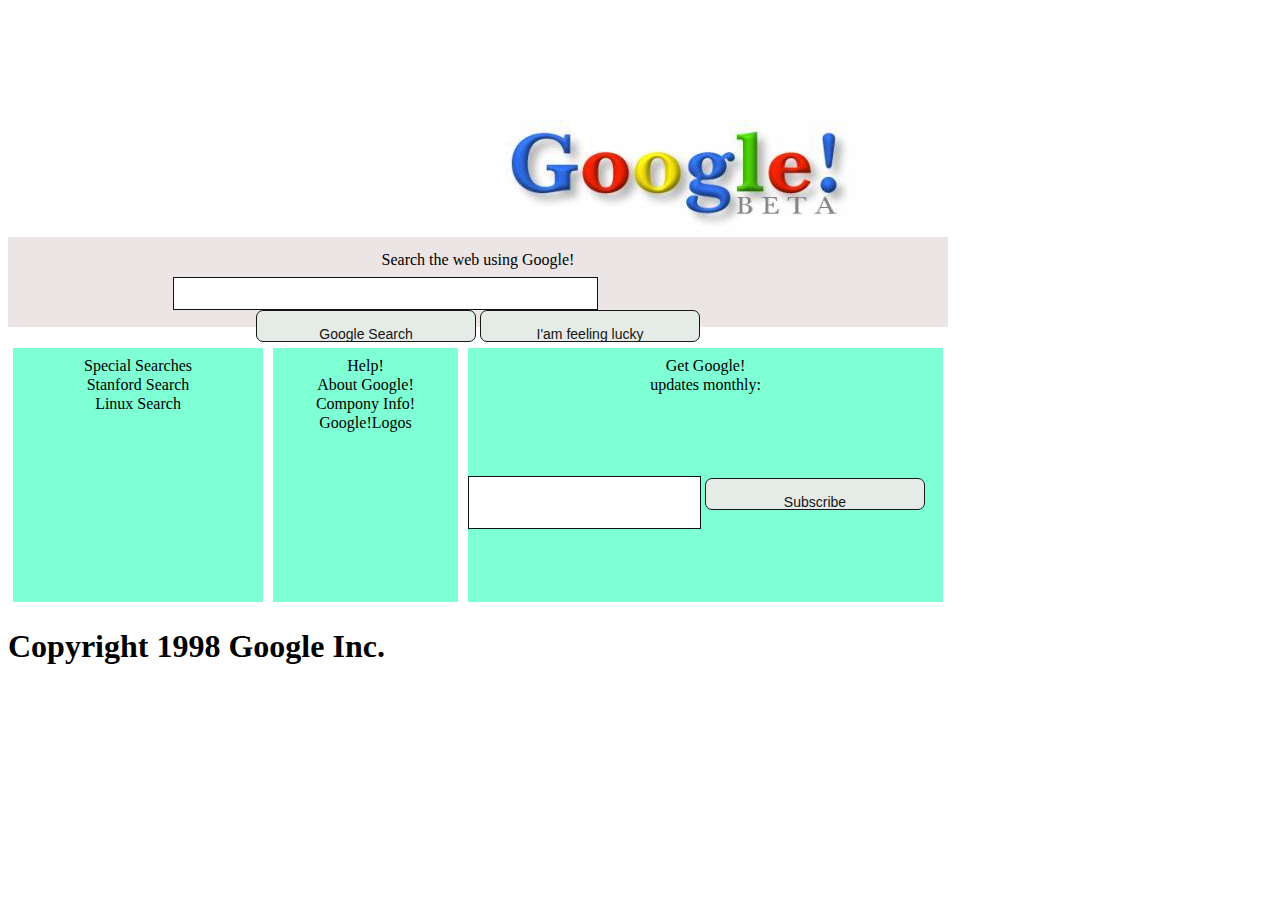
<file: GoogleTasarım-Odev3/index.html>
<!DOCTYPE html>
<html lang="en">
<head>
    <meta charset="UTF-8">
    <meta name="viewport" content="width=device-width, initial-scale=1.0">
    <title>Google Search</title>
    <link rel="stylesheet" href="google.css">
</head>
<body>
    <div class="image_style">
       <img src="google.jpg" alt=""> 
    </div>
    <div class="box1">
         <p>Search the web using Google!</p>
         <input type="text" title="ara" class="s-input">
         <button class="button">Google Search</button>
         <button class="button">I'am feeling lucky</button>
    </div>
    <div class="menuler">
        <div class="box2">
             <p>Special Searches</p>
             <p><a href="https://online.stanford.edu/search"></a>
                Stanford Search
             </p>
             <p><a href="https://www.plesk.com/blog/various/find-files-in-linux-via-command-line/"></a>
                Linux Search
             </p>
        </div>
        <div class="box3">
              <p><a href="https://support.google.com/"></a>
                Help!          
             </p>
             <p><a href="https://about.google/"></a>
                About Google!          
             </p>
             <p><a href="https://www.google.com/business/"></a>
                Compony Info!          
             </p>
             <p><a href="https://doodles.google/"></a>
                Google!Logos          
             </p>
        </div>
        <div class="box4">
             <p>Get Google!</p>
             <p>updates monthly:</p>
             <input style="text-align: center;" title="email" class="s-input1">
             <button class="button">Subscribe</button>
        </div>
    </div>
    <footer>
        <div class="altbilgi">
              <h1>Copyright 1998 Google Inc.</h1>
        </div>
    </footer>

      
</body>
</html>
</file>
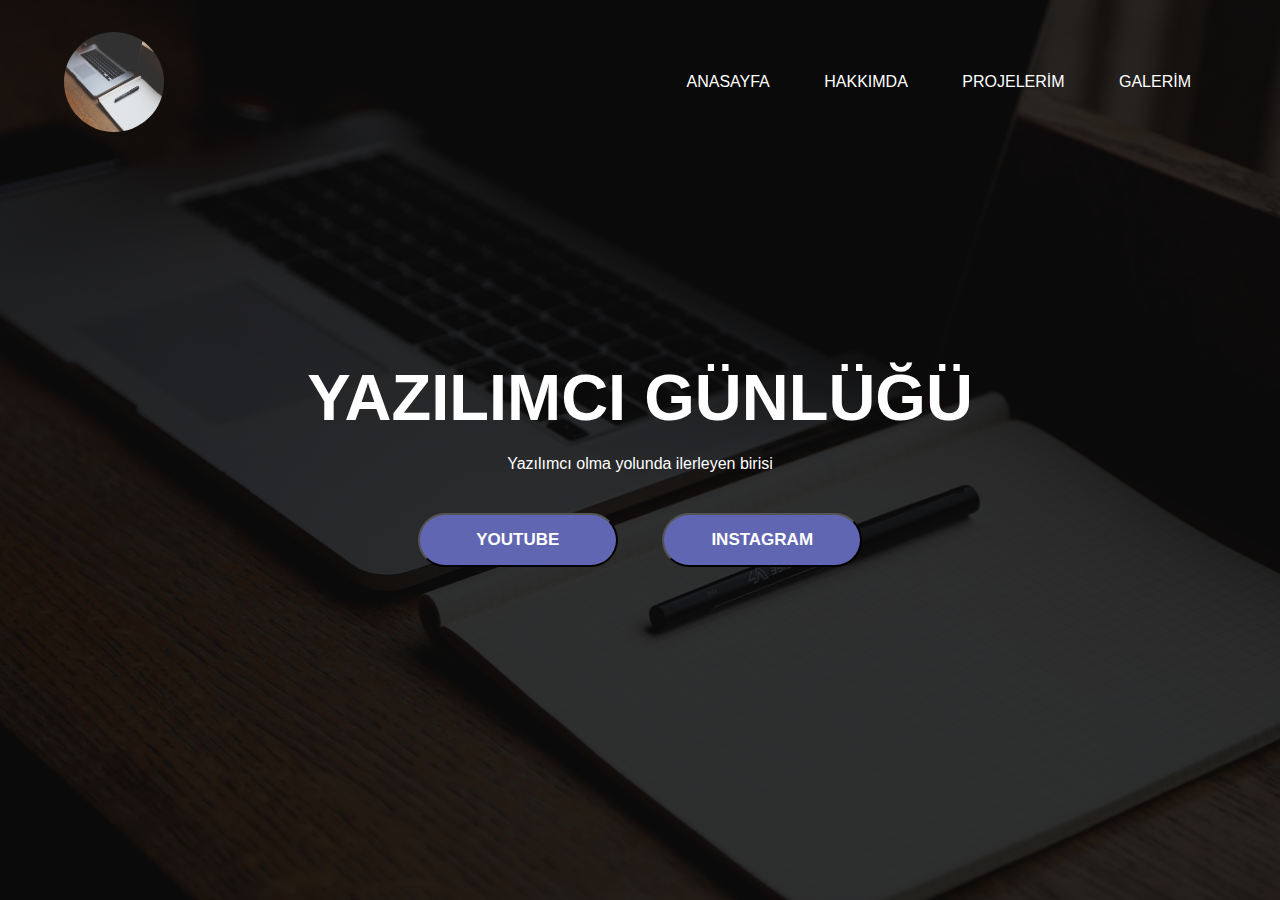
<file: Proje Odev/index.html>
<!DOCTYPE html>
<html lang="en">
<head>
    <meta charset="UTF-8">
    <meta name="viewport" content="width=device-width, initial-scale=1.0">
    <title>Document</title>
    <link rel="stylesheet" href="style.css">
</head>
<body>
    <div class="banner">
         <div class="navbar">
            <img src="bilgisayar.jpg" alt="" class="logo" width="100" height="100">
            <ul>
                <li><a href="#">ANASAYFA</a></li>
                <li><a href="#">HAKKIMDA</a></li>
                <li><a href="#">PROJELERİM</a></li>
                <li><a href="#">GALERİM</a></li>
            </ul>
         </div>
         <div class="content">
            <h1>YAZILIMCI GÜNLÜĞÜ</h1>
            <p>Yazılımcı olma yolunda ilerleyen birisi</p>
            <button type="button">YOUTUBE</button>
            <button type="button">INSTAGRAM</button>
        </div>
    </div>
</body>
</html>
</file>
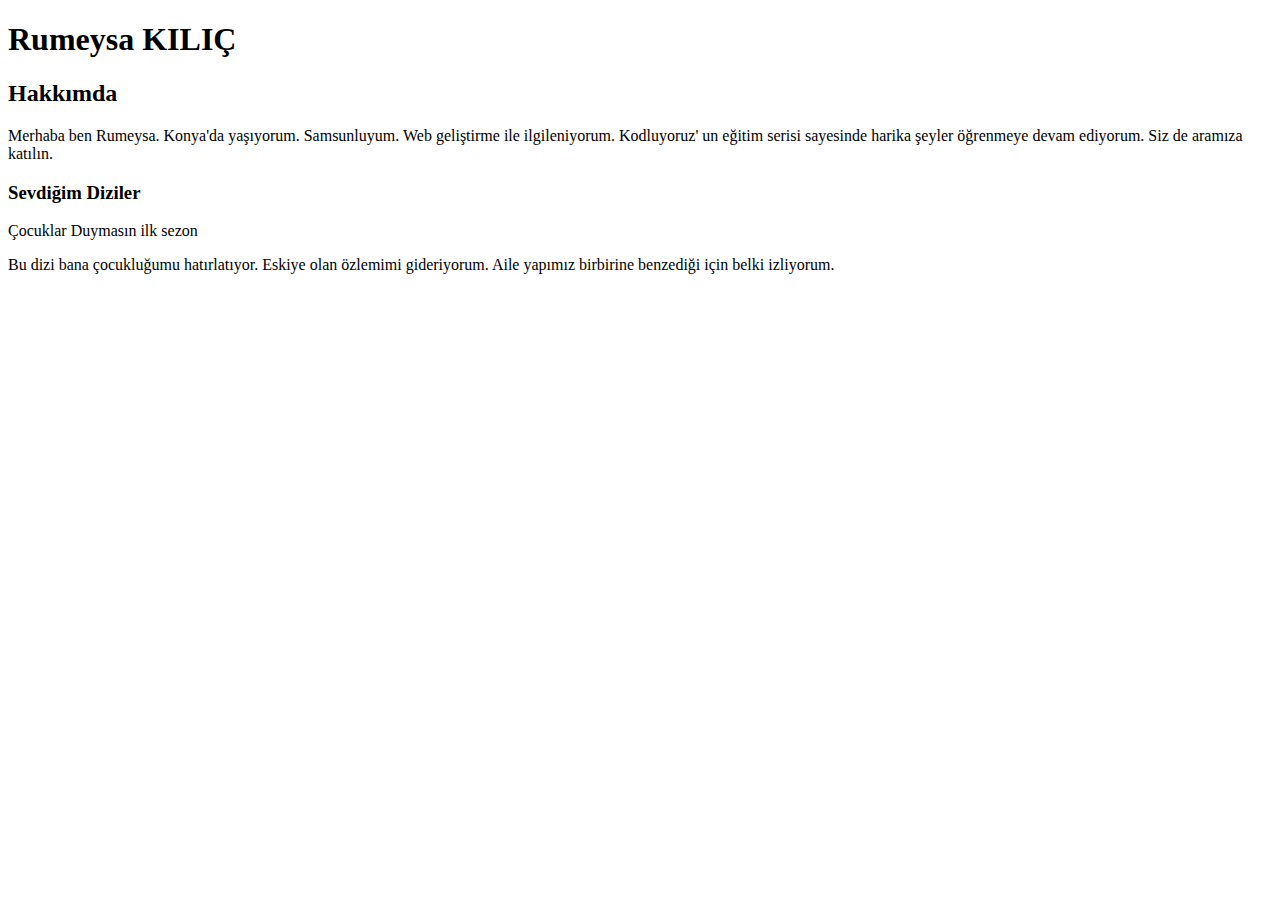
<file: Web Sitesi/index.html>
<!DOCTYPE html>
<html>
    <h1>Rumeysa KILIÇ</h1>
    <h2>Hakkımda</h2>
        <p> Merhaba ben Rumeysa. Konya'da yaşıyorum. Samsunluyum. Web geliştirme ile ilgileniyorum.
            Kodluyoruz' un eğitim serisi sayesinde harika şeyler öğrenmeye devam ediyorum. Siz de aramıza katılın.
        </p>
    <h3>Sevdiğim Diziler</h3>
       <p>Çocuklar Duymasın ilk sezon </p>
       <p>Bu dizi bana çocukluğumu hatırlatıyor. Eskiye olan özlemimi gideriyorum.
        Aile yapımız birbirine benzediği için belki izliyorum.
       </p>
</html>
</file>
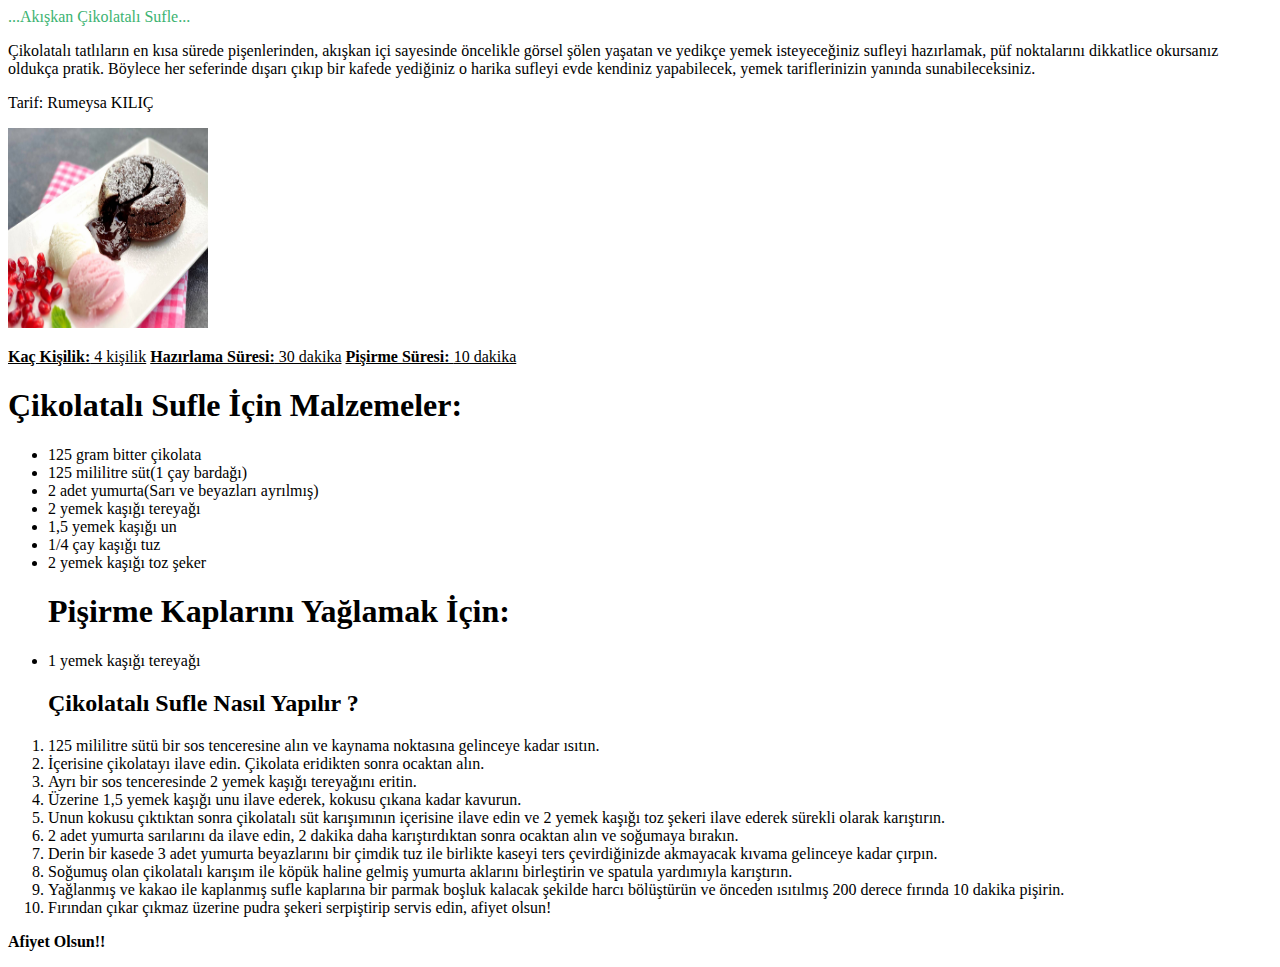
<file: YemekTarifi/index.html>
<!DOCTYPE html>
<html lang="tr">
<head>
    <meta charset="UTF-8">
    <meta name="viewport" content="width=device-width, initial-scale=1.0">
    <title>Sufle Tarifi</title>
</head>
<body>
    <header style="color:MediumSeaGreen;"<strong>...Akışkan Çikolatalı Sufle...</strong></header>
    <p>
        Çikolatalı tatlıların en kısa sürede pişenlerinden, akışkan içi sayesinde öncelikle görsel şölen yaşatan ve yedikçe yemek isteyeceğiniz sufleyi hazırlamak, püf noktalarını dikkatlice okursanız oldukça pratik. Böylece her seferinde dışarı çıkıp bir kafede yediğiniz o harika sufleyi evde kendiniz yapabilecek, yemek tariflerinizin yanında sunabileceksiniz.
    </p>
    <p>Tarif: Rumeysa KILIÇ</p>
    <img width="200" height="200"  src="cikolatali-sufle.jpg" alt="Sufle">
<main>
    <p><u> <strong>Kaç Kişilik:</strong> 4 kişilik</u>   <u> <strong> Hazırlama Süresi:</strong> 30 dakika</u> <u><strong>Pişirme Süresi: </strong>10 dakika</u></p>
    <article>
    <h1>Çikolatalı Sufle İçin Malzemeler:</h1>
    <ul>
        <li>125 gram bitter çikolata</li>
        <li>125 mililitre süt(1 çay bardağı)</li>
        <li>2 adet yumurta(Sarı ve beyazları ayrılmış)</li>
        <li>2 yemek kaşığı tereyağı</li>
        <li>1,5 yemek kaşığı un</li>
        <li>1/4 çay kaşığı tuz</li>
        <li>2 yemek kaşığı toz şeker</li>
        <h1><strong>Pişirme Kaplarını Yağlamak İçin:</strong></h1>
        <li>1 yemek kaşığı tereyağı</li>
    </ul>
    </article>
    <article>
    <ol>
        <h2><strong>Çikolatalı Sufle Nasıl Yapılır ?</strong></h2>
        <li>125 mililitre sütü bir sos tenceresine alın ve kaynama noktasına gelinceye kadar ısıtın.</li>
        <li>İçerisine çikolatayı ilave edin. Çikolata eridikten sonra ocaktan alın.</li>
        <li>Ayrı bir sos tenceresinde 2 yemek kaşığı tereyağını eritin.</li>
        <li>Üzerine 1,5 yemek kaşığı unu ilave ederek, kokusu çıkana kadar kavurun.</li>
        <li>Unun kokusu çıktıktan sonra çikolatalı süt karışımının içerisine ilave edin ve 2 yemek kaşığı toz şekeri ilave ederek sürekli olarak karıştırın.</li>
        <li>2 adet yumurta sarılarını da ilave edin, 2 dakika daha karıştırdıktan sonra ocaktan alın ve soğumaya bırakın.</li>
        <li>Derin bir kasede 3 adet yumurta beyazlarını bir çimdik tuz ile birlikte kaseyi ters çevirdiğinizde akmayacak kıvama gelinceye kadar çırpın.</li>
        <li>Soğumuş olan çikolatalı karışım ile köpük haline gelmiş yumurta aklarını birleştirin ve spatula yardımıyla karıştırın.</li>
        <li>Yağlanmış ve kakao ile kaplanmış sufle kaplarına bir parmak boşluk kalacak şekilde harcı bölüştürün ve önceden ısıtılmış 200 derece fırında 10 dakika pişirin.</li>    
        <li>Fırından çıkar çıkmaz üzerine pudra şekeri serpiştirip servis edin, afiyet olsun!</li>
    </ol>
    <p><strong>Afiyet Olsun!!</strong></p>
    </article>
</main>

</html>
</file>
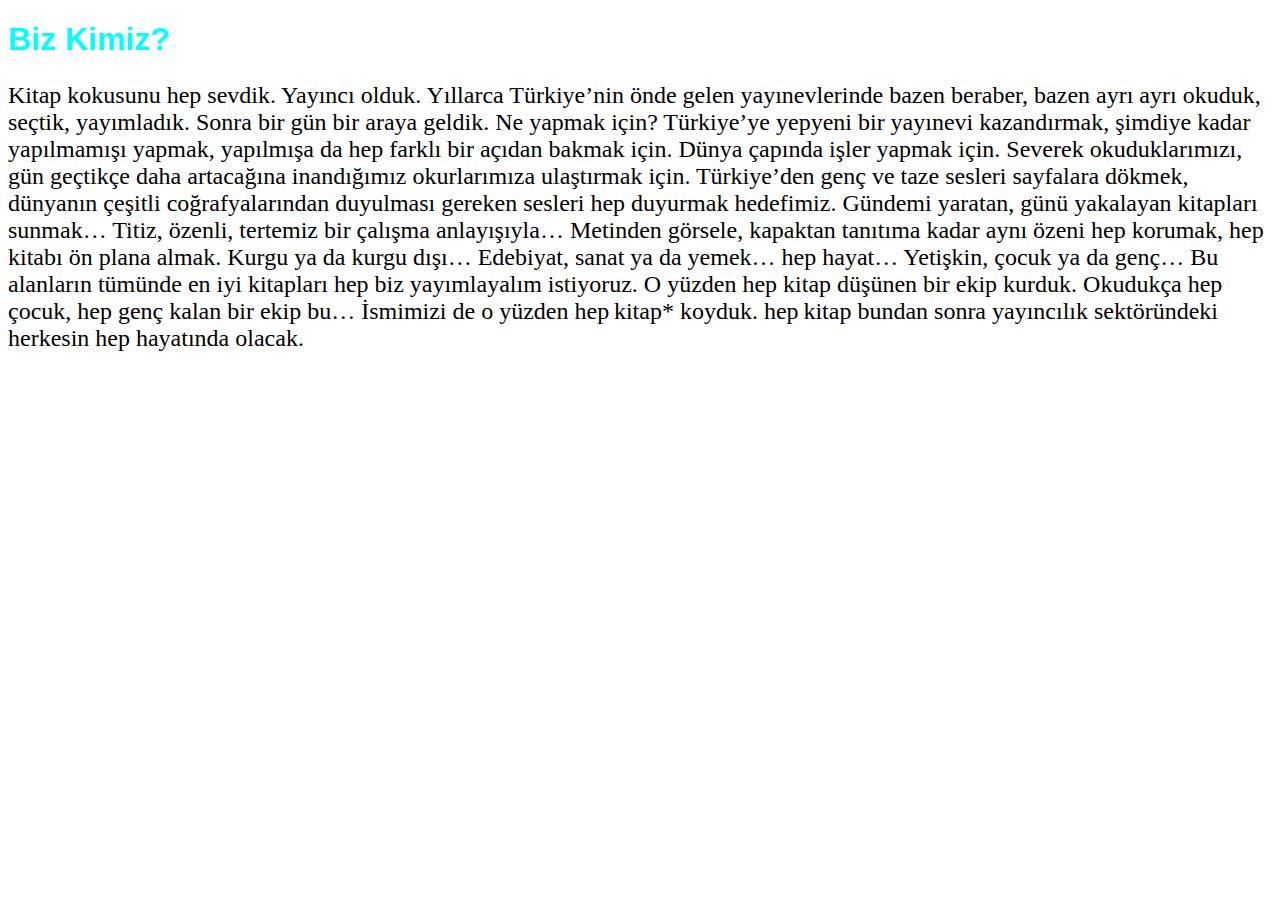
<file: Odev-3/hakkımızda.html>
<!DOCTYPE html>
<html lang="tr">
<head>
    <meta charset="UTF-8">
    <meta name="viewport" content="width=device-width, initial-scale=1.0">
    <title>Hakkımızda</title>
    <style>
        p {
            color: black;
            font-size: 24px;
        }
    </style>
</head>
<body>
    <h1 style="color: aqua; font: optional; font-family: 'Lucida Sans', 'Lucida Sans Regular', 'Lucida Grande', 'Lucida Sans Unicode', Geneva, Verdana, sans-serif;">Biz Kimiz? </h1>
    <p>
        Kitap kokusunu hep sevdik. Yayıncı olduk. Yıllarca Türkiye’nin önde gelen yayınevlerinde bazen beraber,
        bazen ayrı ayrı okuduk, seçtik, yayımladık. Sonra bir gün bir araya geldik. Ne yapmak için? Türkiye’ye 
        yepyeni bir yayınevi kazandırmak, şimdiye kadar yapılmamışı yapmak, yapılmışa da hep farklı bir açıdan 
        bakmak için. Dünya çapında işler yapmak için. Severek okuduklarımızı, gün geçtikçe daha artacağına inandığımız 
        okurlarımıza ulaştırmak için. Türkiye’den genç ve taze sesleri sayfalara dökmek, dünyanın çeşitli coğrafyalarından 
        duyulması gereken sesleri hep duyurmak hedefimiz. Gündemi yaratan, günü yakalayan kitapları sunmak… 
        Titiz, özenli, tertemiz bir çalışma anlayışıyla… Metinden görsele, kapaktan tanıtıma kadar aynı özeni hep korumak,
        hep kitabı ön plana almak. Kurgu ya da kurgu dışı… Edebiyat, sanat ya da yemek… hep hayat… Yetişkin, çocuk ya da genç…
        Bu alanların tümünde en iyi kitapları hep biz yayımlayalım istiyoruz. O yüzden hep kitap düşünen bir ekip kurduk. 
        Okudukça hep çocuk, hep genç kalan bir ekip bu… İsmimizi de o yüzden hep kitap* koyduk. hep kitap bundan sonra yayıncılık 
        sektöründeki herkesin hep hayatında olacak. 
    </p>
</body>
</html>
</file>
<file: GoogleTasarım-Odev3/google.css>
.image_style {
    padding-left: 150px;
    padding-right: 70px;
    margin-top: 120px;
    text-align: center;
}

.menuler{
    display: flex;
    line-height: 200px;
}

.s-input {
   display: block;
   position: relative;
   border: 1px solid #141313;
   color: rgba(0,0,0,0.87);
   font-size: 14px;
   padding: 13px;
   padding-left: 10px;
   margin-left: 150px;
   width: 400px;
   height: 5px;
   outline: none; 
}

.s-input:hover {
    box-shadow: 1px 1px 5px;
}

.s-input1 {
   border: 1px solid #141313;
   color: rgba(0,0,0,0.87);
   font-size: 14px;
   padding: 25px;
   height: 1px;
}

.box1 {
    background-color: rgb(235, 229, 229);
    width: 910px;
    height: 80px;
    padding: 5px 15px;
    text-align:center;
    display: inline-block;
    margin: auto;
} 

.box2 {
    background-color: aquamarine;
    width: 250px;
    float: left;
    margin: 5px 5px;
}

.box3 {
    background-color: aquamarine;
    width: 185px;
    float: none;
    margin: 5px 5px;
}

.box4 {
    background-color: aquamarine;
    width: 475px;
    float: right;
    margin: 5px 5px;
}

.button {
    height: 15px;
    width: 220px;
    color: #151414;
    background-color: #e5ebe7;
    font-size: 14px;
    border: 1px solid #171717;
    border-radius: 7px;
    padding: 15px 50px;
}

button:hover {
    color: #2d63c8;
    background-color: #ffffff;
    position: absolute;
    left: 10px;
    text-align: center;
    word-break: break-all;
}

p {
    text-align: center;
    line-height: 3px;
}

.alt-bilgi {
    text-align: center;
    font-family: 'Courier New', Courier, monospace;
    font-size: 14px;
}
</file>
<file: Proje Odev/style.css>
*{
    padding: 0;
    margin: 0;
    font-family: sans-serif;
}

.banner {
    height: 100vh;
    width: 100%;
    background-image: linear-gradient(rgba(0,0,0,0.8),rgba(0,0,0,0.8)), url(bilgisayar.jpg);
    background-position: center;
    background-size: cover;
}

.navbar {
    display: flex;
    width: 90%;
    margin: auto;
    padding: 32px 0; /*alttan üstten sağdan soldan*/
    align-items: center; /*ögelerin dikey hizalanmasını sağlar. Flex kapsayıcı içindeki tüm ögeler esnek kapsayıcının çapraz eksenine göre ortalı şekilde sıralanır*/
    justify-content: space-between; /*one    two
                                     three      */                              
}

.logo {
    cursor: pointer;
    border-radius: 50%;
}

.navbar ul li {
    list-style: none;  /*Baştaki noktalar siler*/
    display: inline-block;  /*yan yana koyar*/
    margin: 0 25px; /*Alttan üstten 0 ve sağ sol 25*/
} 

.navbar ul li a {
    text-decoration: none;  /*Alt çizgileri yok et*/
    color: #fff;
}

.navbar ul li a:hover {
    box-shadow: 0 5px wheat;
    transition: 1s;
}

.content {
    width: 100%;
    position: absolute; /*Sayfanın kenarlarına göre pozisyonunu ayarlasın*/
    top: 40%; /*üstten %40 lık boşlukk*/ 
    color: white;
    text-align: center;
}

.content h1 {
    font-size: 65px;
}

.content p {
    margin: 20px auto; /*alttan üstten 20, sağdan soldan ortala*/
}

button {
    width: 200px;
    padding: 15px 0; /*Butonun içinde üst kenar arası boşluk*/
    border-radius: 35px;
    margin: 20px;
    text-align: center;
    color: white;
    cursor: pointer;
    font-weight: 600; /*font kalınlığı*/
    background-color: #6166b3;
    font-size: 17px;
}
button:hover {
    color: black;
    transition: 1s;
}
</file>
